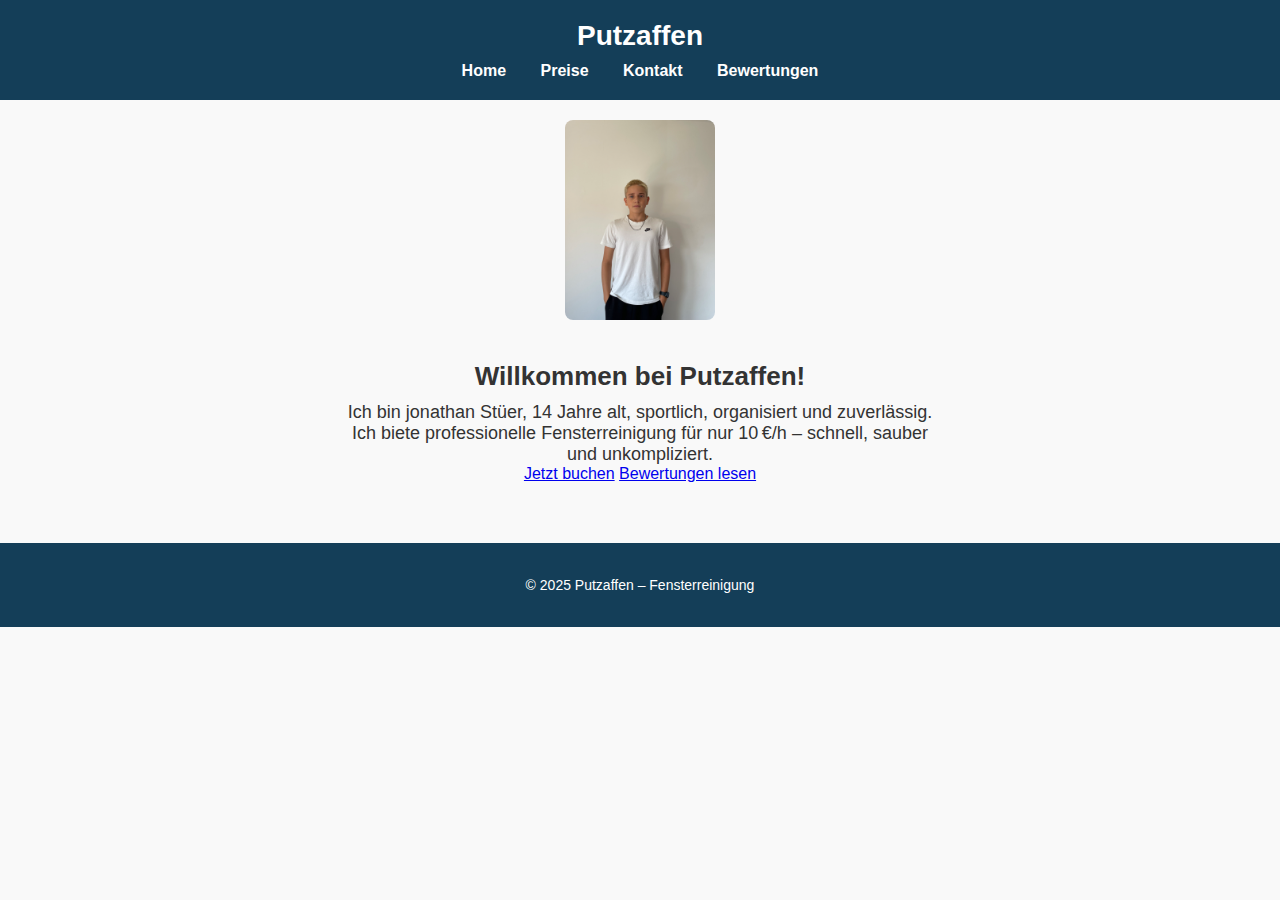
<file: Index.html>
<!DOCTYPE html>
<html lang="de">
<head>
  <meta charset="UTF-8">
  <meta name="viewport" content="width=device-width, initial-scale=1.0">
  <title>Putzaffen – Fensterreinigung</title>
  <link rel="stylesheet" href="style.css">
</head>
<body>
  <header>
    <h1>Putzaffen</h1>
    <nav>
      <a href="#">Home</a>
      <a href="#">Preise</a>
      <a href="#">Kontakt</a>
      <a href="#">Bewertungen</a>
    </nav>
  </header>

  <main>
    <section class="intro">
      <img src="IMG_2532.jpeg" alt="Profilbild" class="profilbild">
      <h2>Willkommen bei Putzaffen!</h2>
      <p>Ich bin jonathan Stüer, 14 Jahre alt, sportlich, organisiert und zuverlässig. Ich biete professionelle Fensterreinigung für nur 10 €/h – schnell, sauber und unkompliziert.</p>
      <div class="buttons">
        <a href="#kontakt" class="btn">Jetzt buchen</a>
        <a href="#bewertungen" class="btn secondary">Bewertungen lesen</a>
      </div>
    </section>
  </main>

  <footer>
    <p>&copy; 2025 Putzaffen – Fensterreinigung</p>
  </footer>
</body>
</html>
</file>
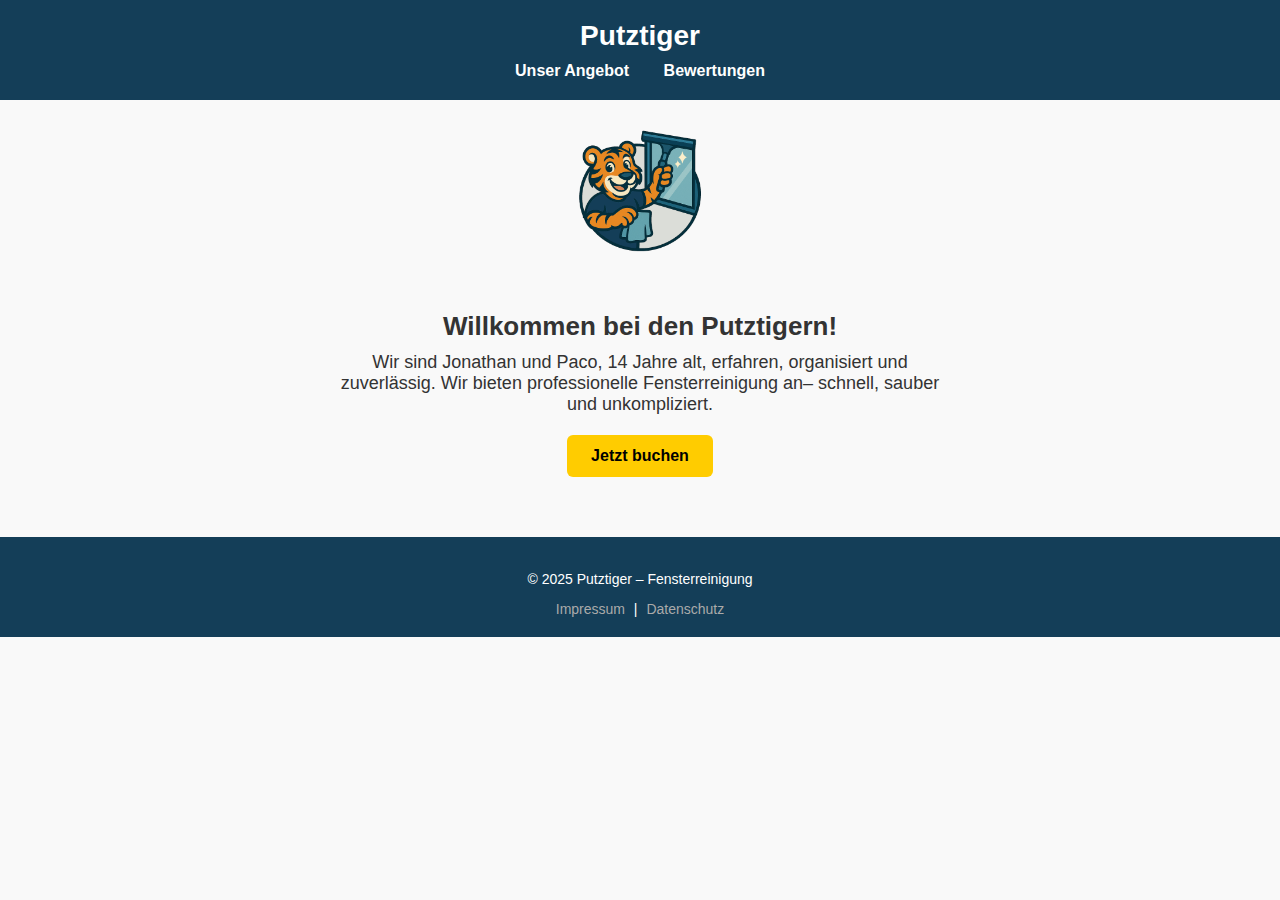
<file: index.html>
<!DOCTYPE html>
<html lang="de">
<head>
  <meta charset="UTF-8">
  <meta name="viewport" content="width=device-width, initial-scale=1.0">
  <title>Putztiger – Fensterreinigung</title>
  <link rel="stylesheet" href="style.css">
</head>
<body>
  <header>
    <h1>Putztiger</h1>
    <nav>
      <a href="abos.html">Unser Angebot</a>
      <a href="bewertungen.html">Bewertungen</a>
    </nav>
  </header>

  <main>
    <section class="intro">
      <img src="logo 3 t-shirt dunkel.png" alt="Profilbild" class="profilbild">
      <h2>Willkommen bei den Putztigern!</h2>
      <p>Wir sind Jonathan und Paco, 14 Jahre alt, erfahren, organisiert und zuverlässig. Wir bieten professionelle Fensterreinigung an– schnell, sauber und unkompliziert.</p>
<div class="buttons">
  <a href="https://forms.gle/LVFC7yaAt1bxMyeVA" target="_blank" class="buchung-button">Jetzt buchen</a>
</div>
    </section>
  </main>

<footer>
  <p>&copy; 2025 Putztiger – Fensterreinigung</p>
  <div class="footer-links">
    <a href="impressum.html">Impressum</a> |
    <a href="datenschutz.html">Datenschutz</a>
  </div>
</footer>
</body>
</html>
</file>
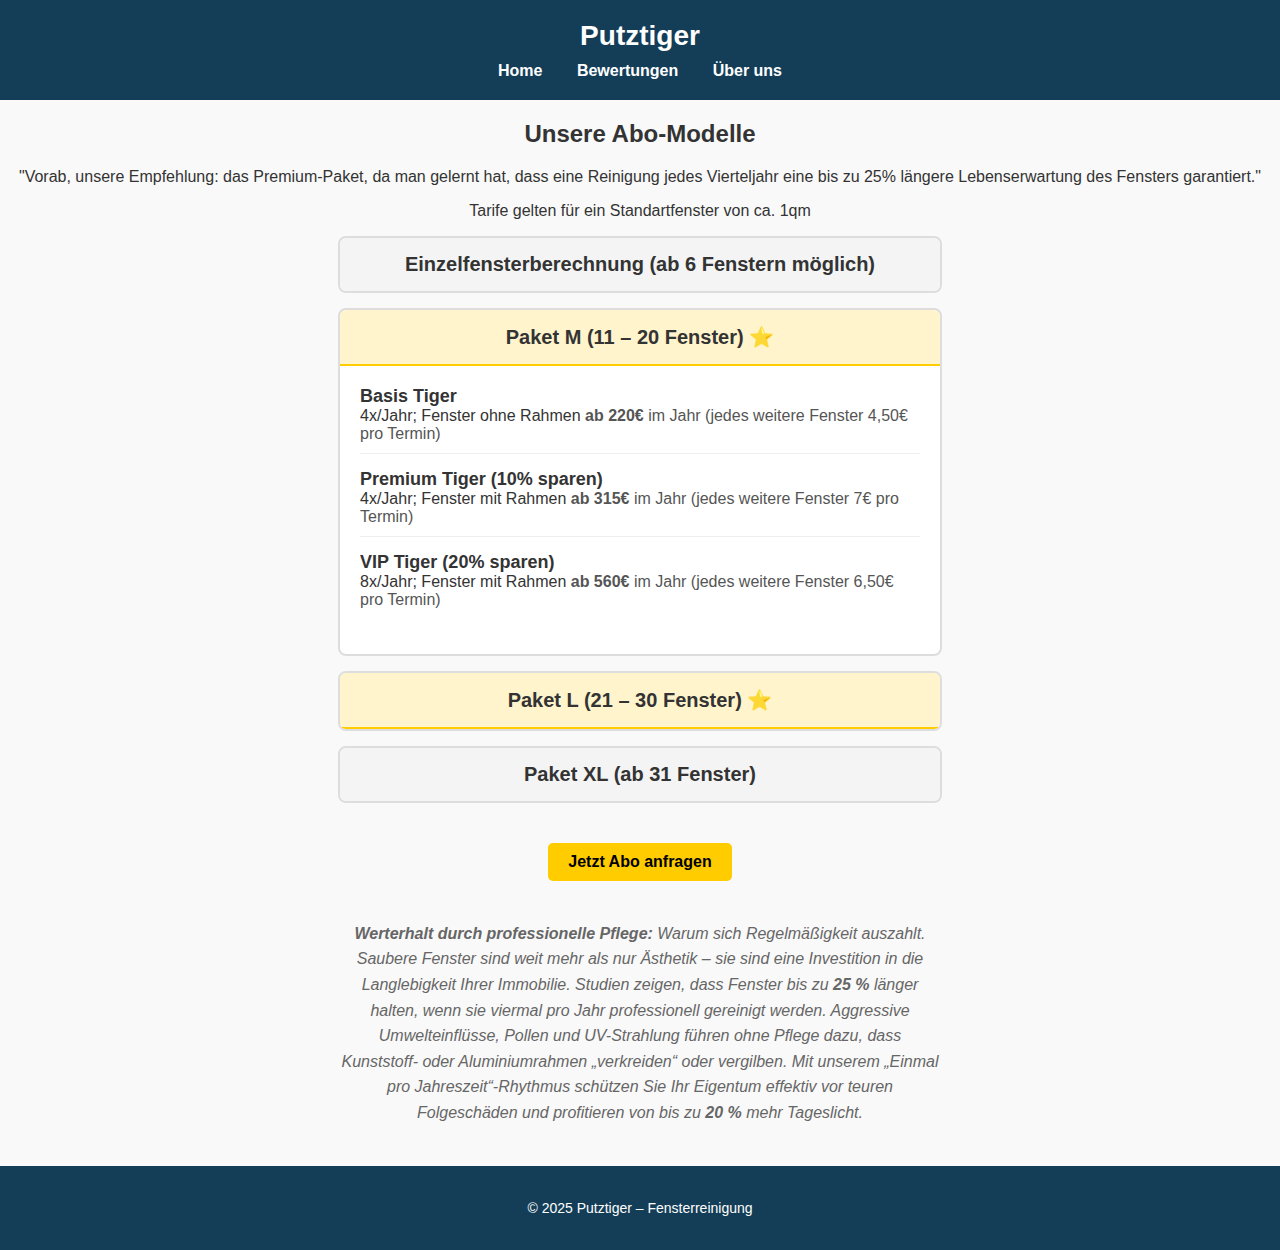
<file: abos.html>
<!DOCTYPE html>
<html lang="de">
<head>
  <meta charset="UTF-8">
  <meta name="viewport" content="width=device-width, initial-scale=1.0">
  <title>Mein Angebot – Putztiger</title>
  <link rel="stylesheet" href="style.css">

  <style>
    /* Spezielles Styling für die Abo-Klappen */
    details {
      max-width: 600px;
      margin: 15px auto;
      background: #fff;
      border: 2px solid #ddd;
      border-radius: 8px;
      overflow: hidden;
      transition: all 0.3s ease;
    }

    summary {
      padding: 15px;
      font-size: 20px;
      font-weight: bold;
      cursor: pointer;
      list-style: none;
      background-color: #f4f4f4;
    }

    /* Hervorhebung für M und L Pakete */
    .highlight summary {
      background-color: #fff4cc;
      border-bottom: 2px solid #ffcc00;
    }

    summary:hover {
      background-color: #ffcc00;
      color: black;
    }

    .abo-content {
      padding: 20px;
      text-align: left;
    }

    .abo-item {
      margin-bottom: 15px;
      border-bottom: 1px solid #eee;
      padding-bottom: 10px;
    }

    .abo-item:last-child { border-bottom: none; }

    .abo-name {
      font-weight: bold;
      font-size: 18px;
      display: block;
    }

    .abo-price {
      font-family: 'Segoe UI', Tahoma, Geneva, Verdana, sans-serif;
      font-size: 16px;
      color: #555;
    }

    .info-text {
      max-width: 600px;
      margin: 40px auto 20px auto;
      font-style: italic;
      color: #666;
      line-height: 1.6;
    }

    .buttons {
      text-align: center;
      margin: 20px 0;
    }

    .buchung-button {
      display: inline-block;
      padding: 10px 20px;
      background-color: #ffcc00;
      color: black;
      font-weight: bold;
      text-decoration: none;
      border-radius: 5px;
    }

    .buchung-button:hover {
      background-color: #e6b800;
    }
  </style>
</head>
<body>

  <header>
    <h1>Putztiger</h1>
    <nav>
      <a href="index.html">Home</a>
      <a href="bewertungen.html">Bewertungen</a>
      <a href="übermich.html">Über uns</a>
    </nav>
  </header>

  <main>
    <h2>Unsere Abo-Modelle</h2>
    <p>"Vorab, unsere Empfehlung: das Premium-Paket, da man gelernt hat, dass eine Reinigung jedes Vierteljahr eine bis zu 25% längere Lebenserwartung des Fensters garantiert."</p>

    <p>Tarife gelten für ein Standartfenster von ca. 1qm</p>
    
    <details>
      <summary>Einzelfensterberechnung (ab 6 Fenstern möglich)</summary>
      <div class="abo-content">
        <div class="abo-item">
          <span class="abo-name">Fenster ohne Rahmen</span>
          <span class="abo-price">5€/Fenster</span>
        </div>
        <div class="abo-item">
          <span class="abo-name">Fenster mit Rahmen</span>
          <span class="abo-price">8€/Fenster</span>
        </div>
      </div>
    </details>

    <details class="highlight" open>
      <summary>Paket M (11 – 20 Fenster) ⭐</summary>
      <div class="abo-content">
        <div class="abo-item">
          <span class="abo-name">Basis Tiger</span> 4x/Jahr; Fenster ohne Rahmen
          <span class="abo-price"><strong>ab 220€</strong> im Jahr (jedes weitere Fenster 4,50€ pro Termin)</span>
        </div>
        <div class="abo-item">
          <span class="abo-name">Premium Tiger (10% sparen)</span> 4x/Jahr; Fenster mit Rahmen
          <span class="abo-price"><strong>ab 315€</strong> im Jahr (jedes weitere Fenster 7€ pro Termin)</span>
        </div>
        <div class="abo-item">
          <span class="abo-name">VIP Tiger (20% sparen)</span> 8x/Jahr; Fenster mit Rahmen
          <span class="abo-price"><strong>ab 560€</strong> im Jahr (jedes weitere Fenster 6,50€ pro Termin)</span>
        </div>
      </div>
    </details>

    <details class="highlight">
      <summary>Paket L (21 – 30 Fenster) ⭐</summary>
      <div class="abo-content">
        <div class="abo-item">
          <span class="abo-name">Basis Tiger</span> 4x/Jahr; Fenster ohne Rahmen
          <span class="abo-price"><strong>ab 420€</strong> im Jahr (jedes weitere Fenster 4,50€ pro Termin)</span>
        </div>
        <div class="abo-item">
          <span class="abo-name">Premium Tiger (10% sparen)</span> 4x/Jahr; Fenster mit Rahmen
          <span class="abo-price"><strong>ab 600€</strong> im Jahr (jedes weitere Fenster 7€ pro Termin)</span>
        </div>
        <div class="abo-item">
          <span class="abo-name">VIP Tiger (20% sparen)</span> 8x/Jahr; Fenster mit Rahmen
          <span class="abo-price"><strong>ab 1075€</strong> im Jahr (jedes weitere Fenster 6,50€ pro Termin)</span>
        </div>
      </div>
    </details>

    <details>
      <summary>Paket XL (ab 31 Fenster)</summary>
      <div class="abo-content">
        <div class="abo-item">
          <span class="abo-name">Basis Tiger</span> 4x/Jahr; Fenster ohne Rahmen
          <span class="abo-price"><strong>ab 620€</strong> im Jahr (jedes weitere Fenster 4,50€ pro Termin)</span>
        </div>
        <div class="abo-item">
          <span class="abo-name">Premium Tiger (10% sparen)</span> 4x/Jahr; Fenster mit Rahmen
          <span class="abo-price"><strong>ab 900€</strong> im Jahr (jedes weitere Fenster 7€ pro Termin)</span>
        </div>
        <div class="abo-item">
          <span class="abo-name">VIP Tiger (20% sparen)</span> 8x/Jahr; Fenster mit Rahmen
          <span class="abo-price"><strong>ab 1800€</strong> im Jahr (jedes weitere Fenster 7€ pro Termin)</span>
        </div>
      </div>
    </details>

    <div class="buttons">
      <a href="https://forms.gle/LVFC7yaAt1bxMyeVA" target="_blank" class="buchung-button">Jetzt Abo anfragen</a>
    </div>

    <div class="info-text">
      <p><strong>Werterhalt durch professionelle Pflege:</strong> Warum sich Regelmäßigkeit auszahlt.
      Saubere Fenster sind weit mehr als nur Ästhetik – sie sind eine Investition in die Langlebigkeit Ihrer Immobilie. Studien zeigen, dass Fenster bis zu <strong>25 %</strong> länger halten, wenn sie viermal pro Jahr professionell gereinigt werden. Aggressive Umwelteinflüsse, Pollen und UV-Strahlung führen ohne Pflege dazu, dass Kunststoff- oder Aluminiumrahmen „verkreiden“ oder vergilben. Mit unserem „Einmal pro Jahreszeit“-Rhythmus schützen Sie Ihr Eigentum effektiv vor teuren Folgeschäden und profitieren von bis zu <strong>20 %</strong> mehr Tageslicht.</p>
    </div>
  </main>

  <footer>
    <p>&copy; 2025 Putztiger – Fensterreinigung</p>
  </footer>

</body>
</html>
</file>
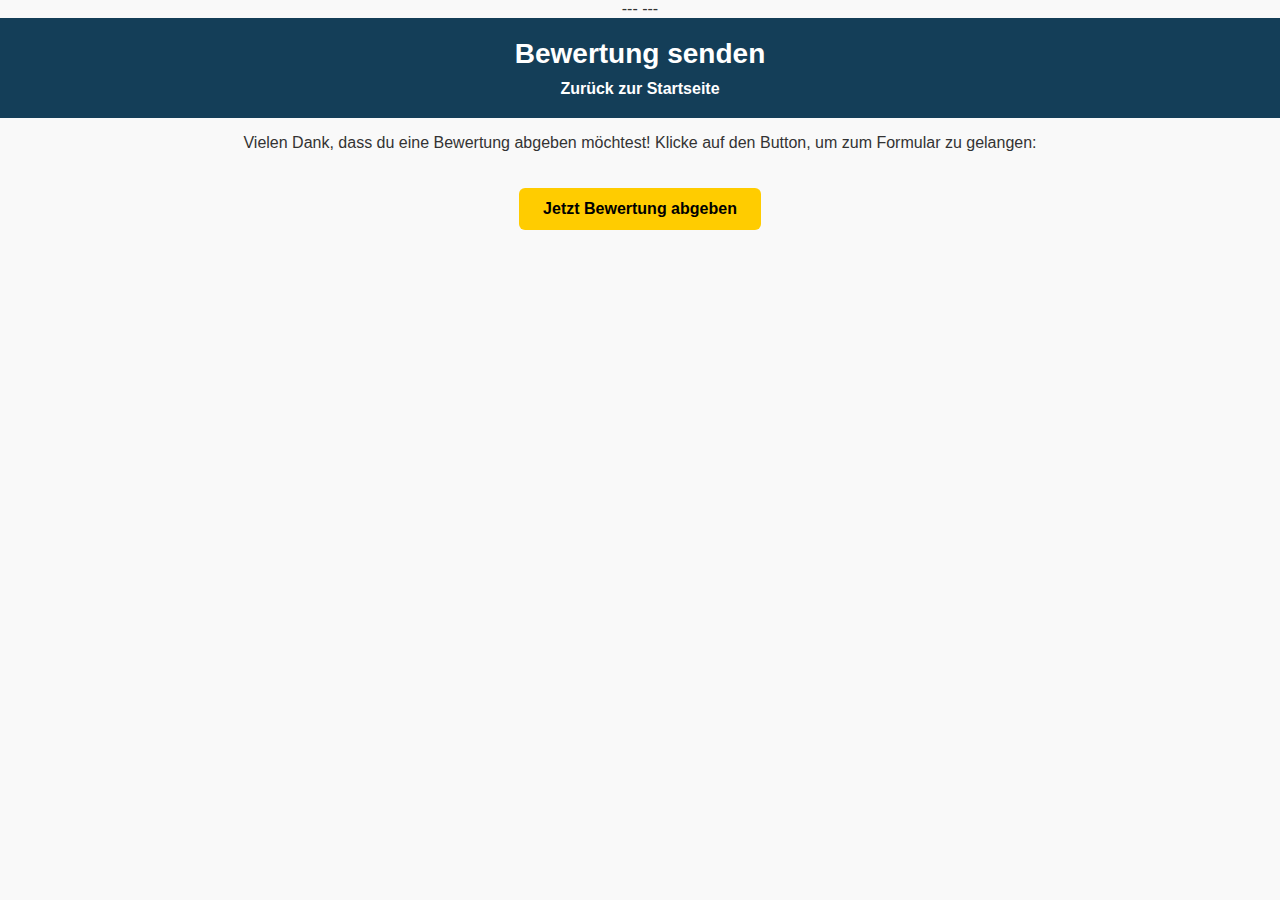
<file: bewertung-senden.html>
---
---

<!DOCTYPE html>
<html lang="de">
<head>
    <meta charset="UTF-8">
    <meta name="viewport" content="width=device-width, initial-scale=1.0">
    <title>Bewertung senden</title>
    <link rel="stylesheet" href="style.css">
</head>
<body>
    <header>
        <h1>Bewertung senden</h1>
        <!-- Link zurück zur Startseite -->
        <nav>
            <a href="index.html">Zurück zur Startseite</a>
        </nav>
    </header>

    <main>
        <p>Vielen Dank, dass du eine Bewertung abgeben möchtest! Klicke auf den Button, um zum Formular zu gelangen:</p>
        <a href="https://forms.gle/R2mBdEj4imMm43By5" target="_blank" class="buchung-button">Jetzt Bewertung abgeben</a>
    </main>
</body>
</html>
</file>
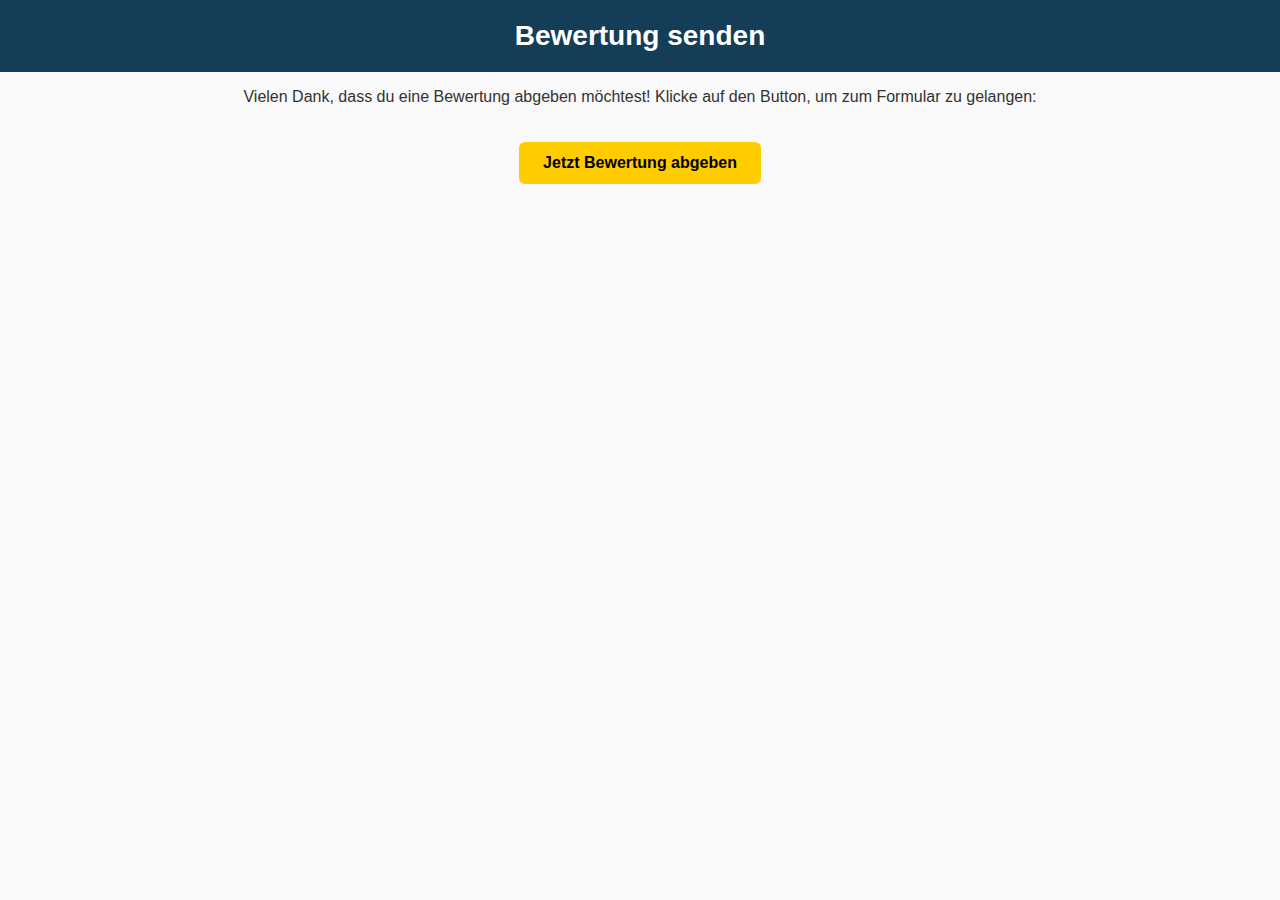
<file: bewertungen-erstellen.html>
<!DOCTYPE html>
<html lang="de">
<head>
    <meta charset="UTF-8">
    <meta name="viewport" content="width=device-width, initial-scale=1.0">
    <title>Bewertung senden</title>
    <link rel="stylesheet" href="style.css">
</head>
<body>
    <header>
        <h1>Bewertung senden</h1>
    </header>

    <main>
        <p>Vielen Dank, dass du eine Bewertung abgeben möchtest! Klicke auf den Button, um zum Formular zu gelangen:</p>
        <a href="https://forms.gle/R2mBdEj4imMm43By5" target="_blank" class="buchung-button">Jetzt Bewertung abgeben</a>
    </main>
</body>
</html>
</file>
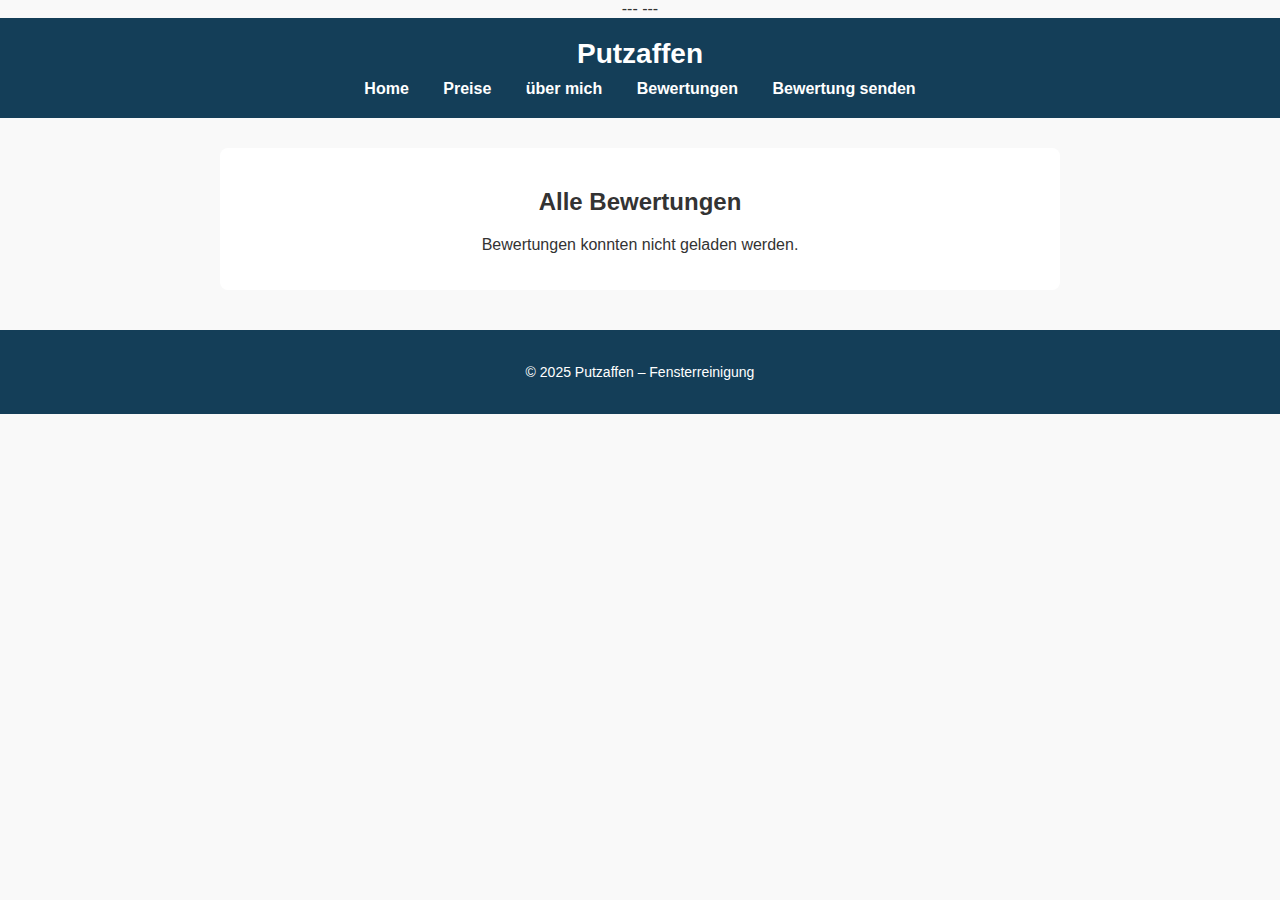
<file: bewertungen.html>
---
---

<!DOCTYPE html>
<html lang="de">
<head>
  <meta charset="UTF-8">
  <meta name="viewport" content="width=device-width, initial-scale=1.0">
  <title>Putzaffen – Bewertungen</title>
  <link rel="stylesheet" href="style.css">
</head>
<body>
  <header>
    <h1>Putzaffen</h1>
    <nav>
      <a href="index.html">Home</a>
      <a href="preise.html">Preise</a>
      <a href="übermich.html">über mich</a>
      <a href="bewertungen.html">Bewertungen</a>
      <a href="bewertung-senden.html">Bewertung senden</a>
    </nav>
  </header>

  <main>
    <section class="section-box">
      <h2>Alle Bewertungen</h2>
      <div id="reviews"></div>
    </section>
  </main>

  <footer>
    <p>&copy; 2025 Putzaffen – Fensterreinigung</p>
  </footer>

<script>
const webAppUrl = "https://script.google.com/macros/s/AKfycbwY4Jiz3l8DkfxLvltZ3J01iTrXpg6i4mlDXB4NIrnFjDrnXKyHTfaOO2zTLxWM0HChoA/exec";

async function loadReviews() {
  try {
    const response = await fetch(webAppUrl);
    if (!response.ok) throw new Error("Netzwerk-Fehler: " + response.status);

    const reviews = await response.json();

    const container = document.getElementById("reviews");
    container.innerHTML = "";

    if (reviews.length === 0) {
      container.innerHTML = "<p>Noch keine Bewertungen vorhanden.</p>";
      return;
    }

    reviews.forEach(r => {
      const stars = parseInt(r.stars) || 0; // in Zahl umwandeln
      const div = document.createElement("div");
      div.classList.add("single-review");
      div.innerHTML = `
        <h4>${r.name} – ${"⭐".repeat(stars)}</h4>
        <p>${r.opinion}</p>
      `;
      container.appendChild(div);
    });

  } catch (err) {
    console.error("Fehler beim Laden:", err);
    document.getElementById("reviews").innerHTML = "<p>Bewertungen konnten nicht geladen werden.</p>";
  }
}

loadReviews();
</script>
</body>
</html>
</file>
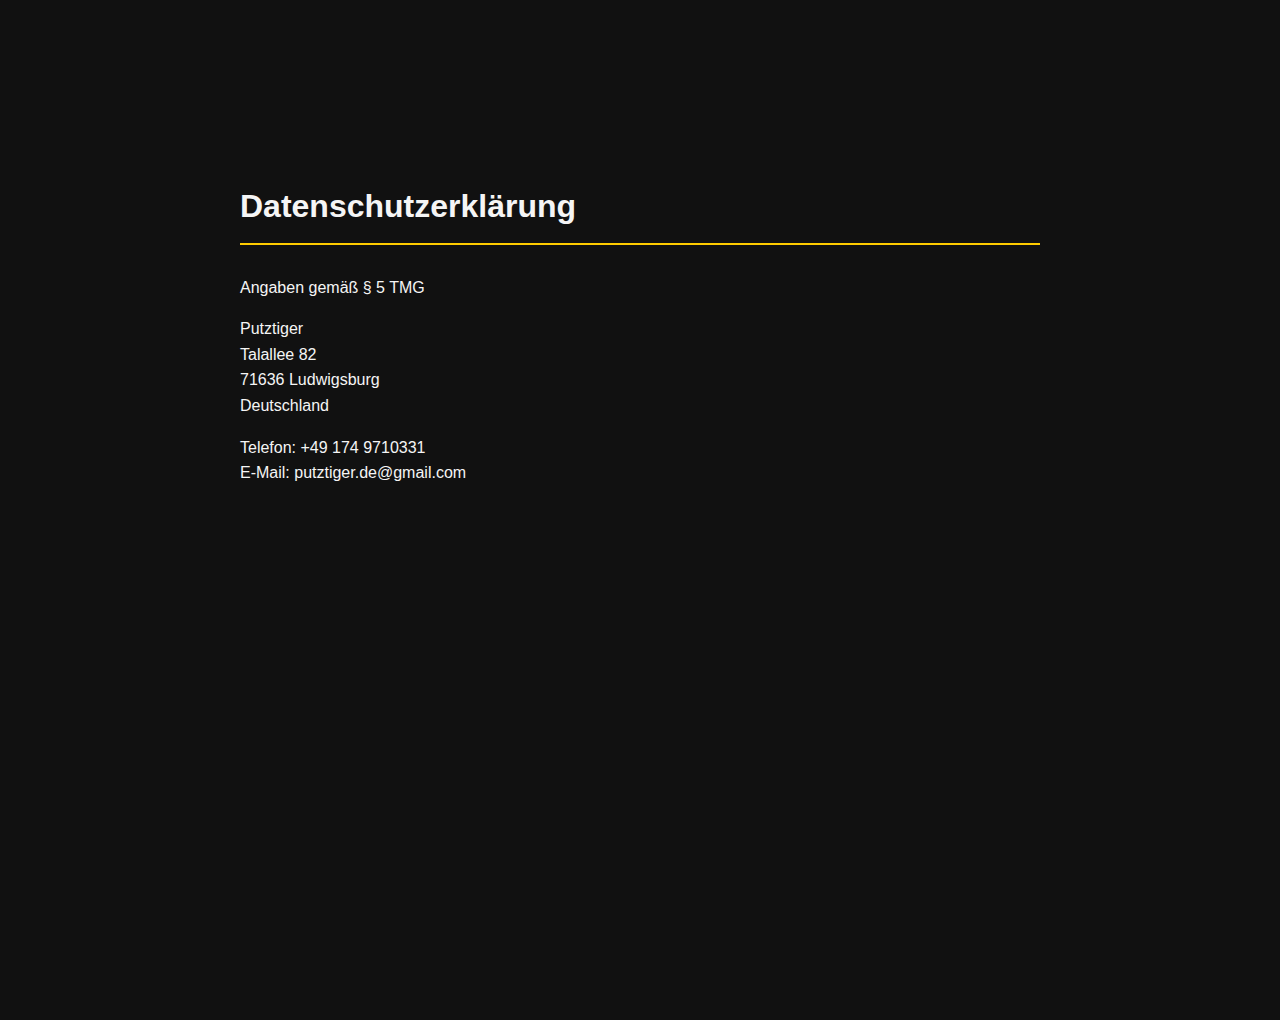
<file: datenschutz.html>
<!DOCTYPE html>
<html lang="de">
<head>
  <meta charset="UTF-8">
  <title>Impressum | Putztiger</title>
  <meta name="viewport" content="width=device-width, initial-scale=1.0">
  <link rel="stylesheet" href="style.css">
</head>

<body class="legal-page">

  <div class="legal-container">
    <h1>Datenschutzerklärung</h1>

    <p>
      Angaben gemäß § 5 TMG
    </p>

    <p>
      Putztiger<br>
      Talallee 82<br>
      71636 Ludwigsburg<br>
      Deutschland
    </p>

    <p>
      Telefon: +49 174 9710331<br>
      E-Mail: putztiger.de@gmail.com
    </p>

  </div>

</body>
</html>
</file>
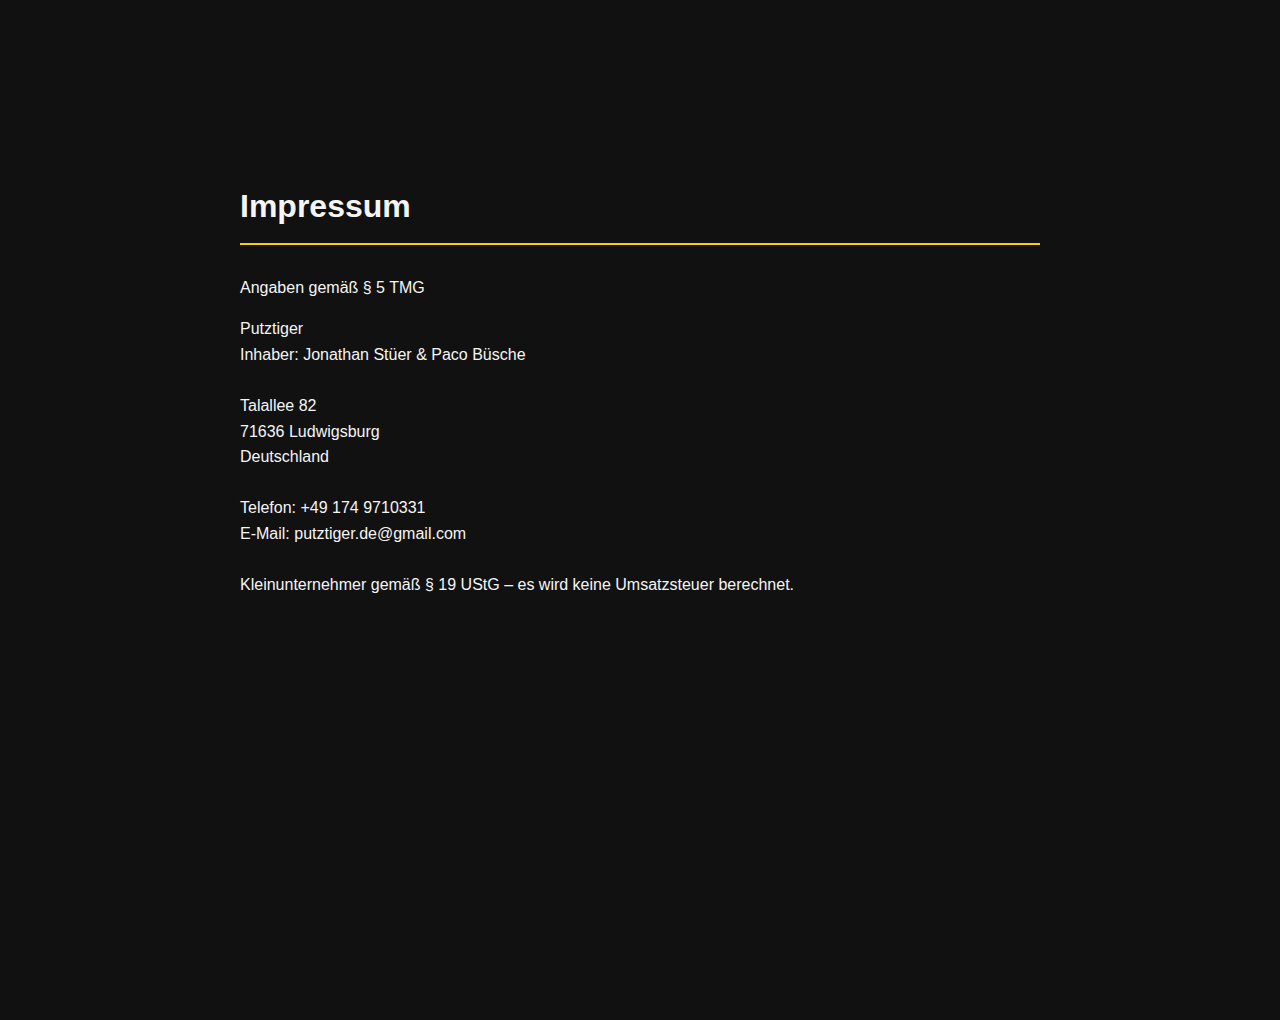
<file: impressum.html>
<!DOCTYPE html>
<html lang="de">
<head>
  <meta charset="UTF-8">
  <title>Impressum | Putztiger</title>
  <meta name="viewport" content="width=device-width, initial-scale=1.0">
  <link rel="stylesheet" href="style.css">
</head>

<body class="legal-page">

  <div class="legal-container">
    <h1>Impressum</h1>

    <p>Angaben gemäß § 5 TMG</p>

    <p>
      Putztiger<br>
      Inhaber: Jonathan Stüer & Paco Büsche<br><br>

      Talallee 82<br>
      71636 Ludwigsburg<br>
      Deutschland<br><br>

      Telefon: +49 174 9710331<br>
      E-Mail: putztiger.de@gmail.com<br><br>

      Kleinunternehmer gemäß § 19 UStG – es wird keine Umsatzsteuer berechnet.
    </p>

  </div>

</body>
</html>
</file>
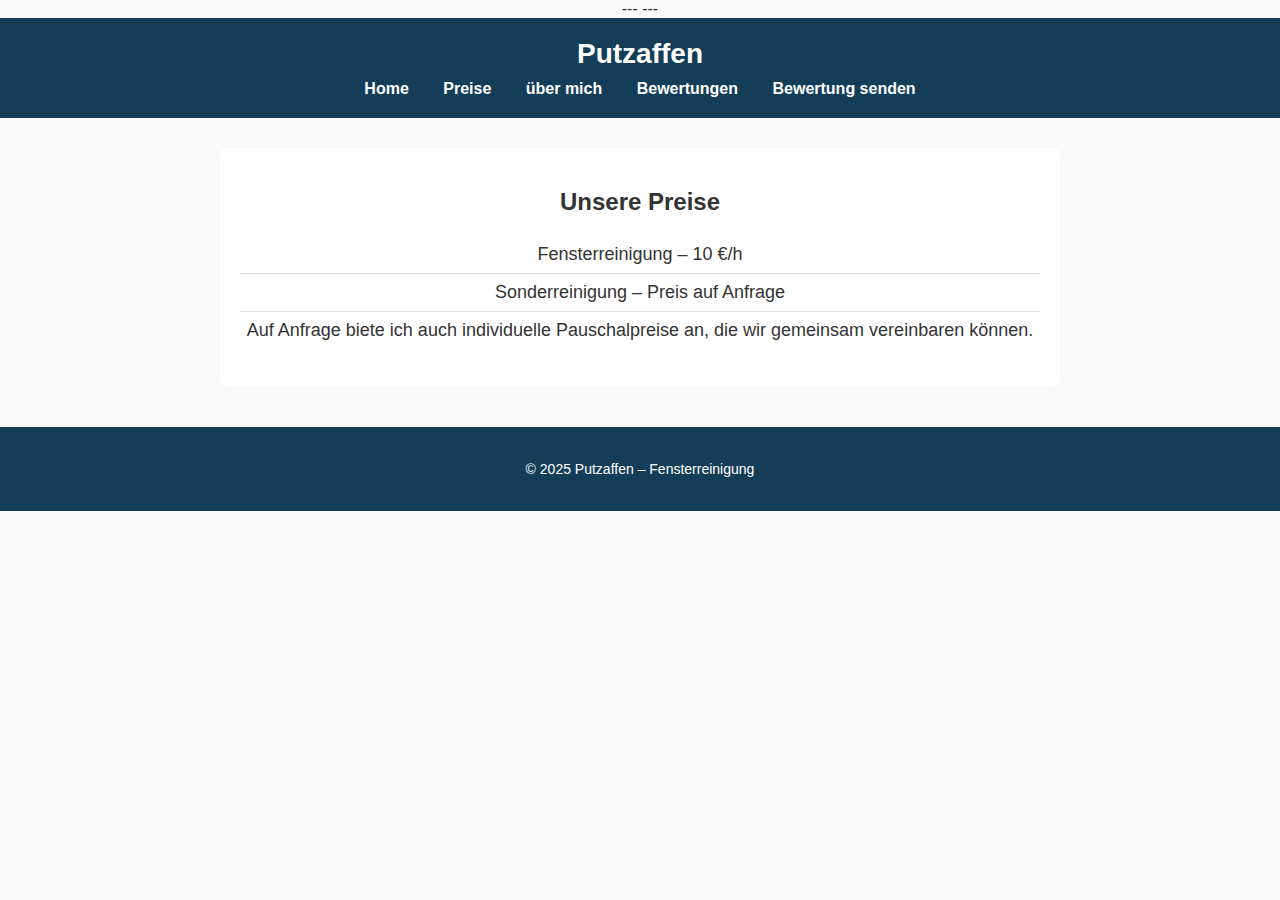
<file: preise.html>
---
---

<!DOCTYPE html>
<html lang="de">
<head>
  <meta charset="UTF-8">
  <meta name="viewport" content="width=device-width, initial-scale=1.0">
  <title>Preise – Putzaffen</title>
  <link rel="stylesheet" href="style.css">
</head>
<body>
  <header>
    <h1>Putzaffen</h1>
    <nav>
      <a href="index.html">Home</a>
      <a href="preise.html">Preise</a>
      <a href="übermich.html">über mich</a>
      <a href="bewertungen.html">Bewertungen</a>
      <a href="bewertung-senden.html">Bewertung senden</a>
    </nav>
  </header>

  <main>
    <section class="section-box">
      <h2>Unsere Preise</h2>
      <ul class="prices-list">
        <li>Fensterreinigung – 10 €/h</li>
        <li>Sonderreinigung – Preis auf Anfrage</li>
        <li>Auf Anfrage biete ich auch individuelle Pauschalpreise an, die wir gemeinsam vereinbaren können.</li>
      </ul>
    </section>
  </main>

  <footer>
    <p>&copy; 2025 Putzaffen – Fensterreinigung</p>
  </footer>
</body>
</html>
</file>
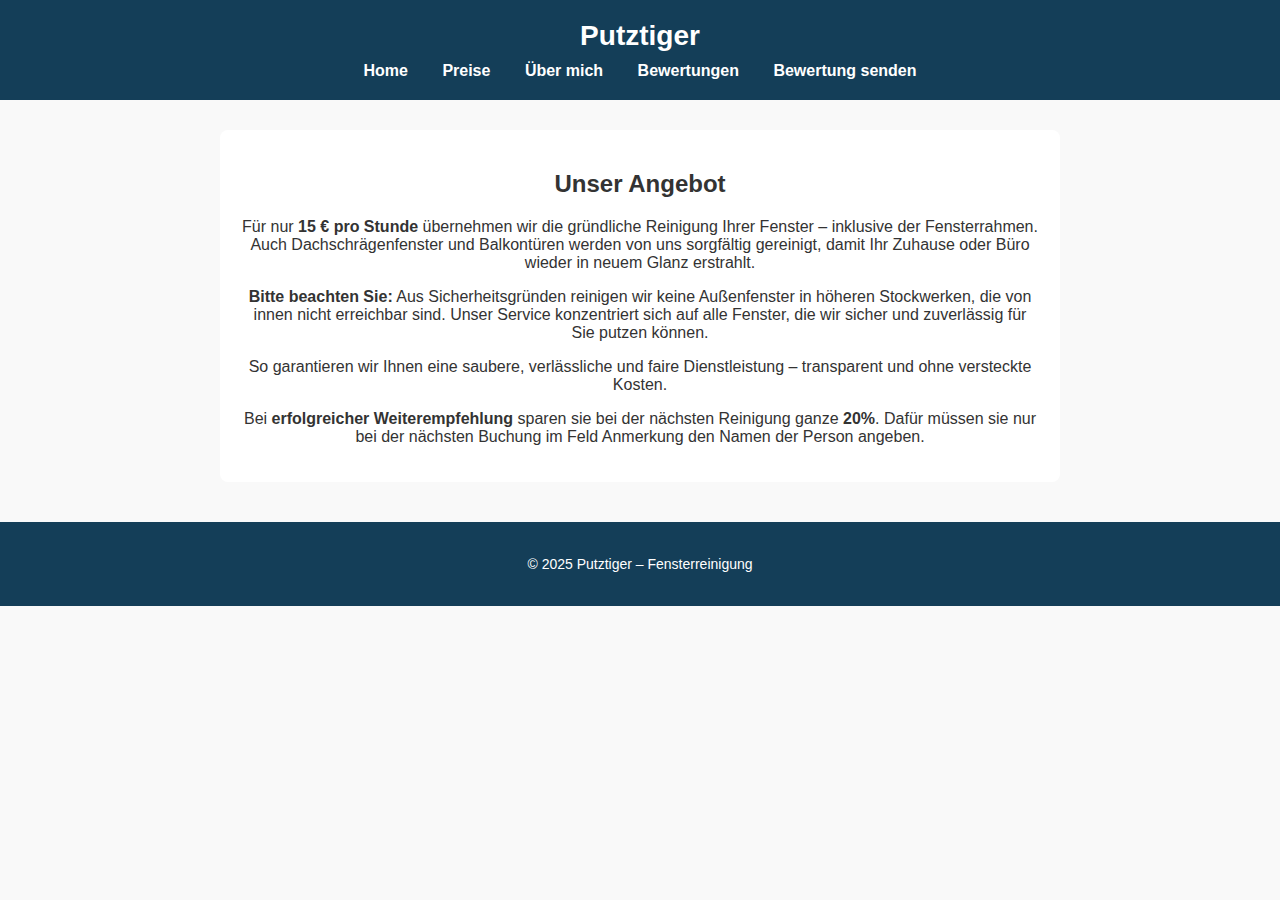
<file: unser-angebot.html>
<!DOCTYPE html>
<html lang="de">
<head>
  <meta charset="UTF-8">
  <meta name="viewport" content="width=device-width, initial-scale=1.0">
  <title>Unser Angebot – Putztiger</title>
  <link rel="stylesheet" href="style.css">
</head>
<body>
  <header>
    <h1>Putztiger</h1>
    <nav>
      <a href="index.html">Home</a>
      <a href="preise.html">Preise</a>
      <a href="übermich.html">Über mich</a>
      <a href="bewertungen.html">Bewertungen</a>
      <a href="bewertung-senden.html">Bewertung senden</a>
    </nav>
  </header>

  <main>
    <section class="section-box">
      <h2>Unser Angebot</h2>
      <p>Für nur <strong>15 € pro Stunde</strong> übernehmen wir die gründliche Reinigung Ihrer Fenster – inklusive der Fensterrahmen.  
      Auch Dachschrägenfenster und Balkontüren werden von uns sorgfältig gereinigt, damit Ihr Zuhause oder Büro wieder in neuem Glanz erstrahlt.</p>

      <p><strong>Bitte beachten Sie:</strong> Aus Sicherheitsgründen reinigen wir keine Außenfenster in höheren Stockwerken, die von innen nicht erreichbar sind.  
      Unser Service konzentriert sich auf alle Fenster, die wir sicher und zuverlässig für Sie putzen können.</p>

      <p>So garantieren wir Ihnen eine saubere, verlässliche und faire Dienstleistung – transparent und ohne versteckte Kosten.</p>
      
      <p>Bei <strong>erfolgreicher Weiterempfehlung</strong> sparen sie bei der nächsten Reinigung ganze <strong>20%</strong>. 
        Dafür müssen sie nur bei der nächsten Buchung im Feld Anmerkung den Namen der Person angeben.
    </section>
  </main>

  <footer>
    <p>&copy; 2025 Putztiger – Fensterreinigung</p>
  </footer>
</body>
</html>
</file>
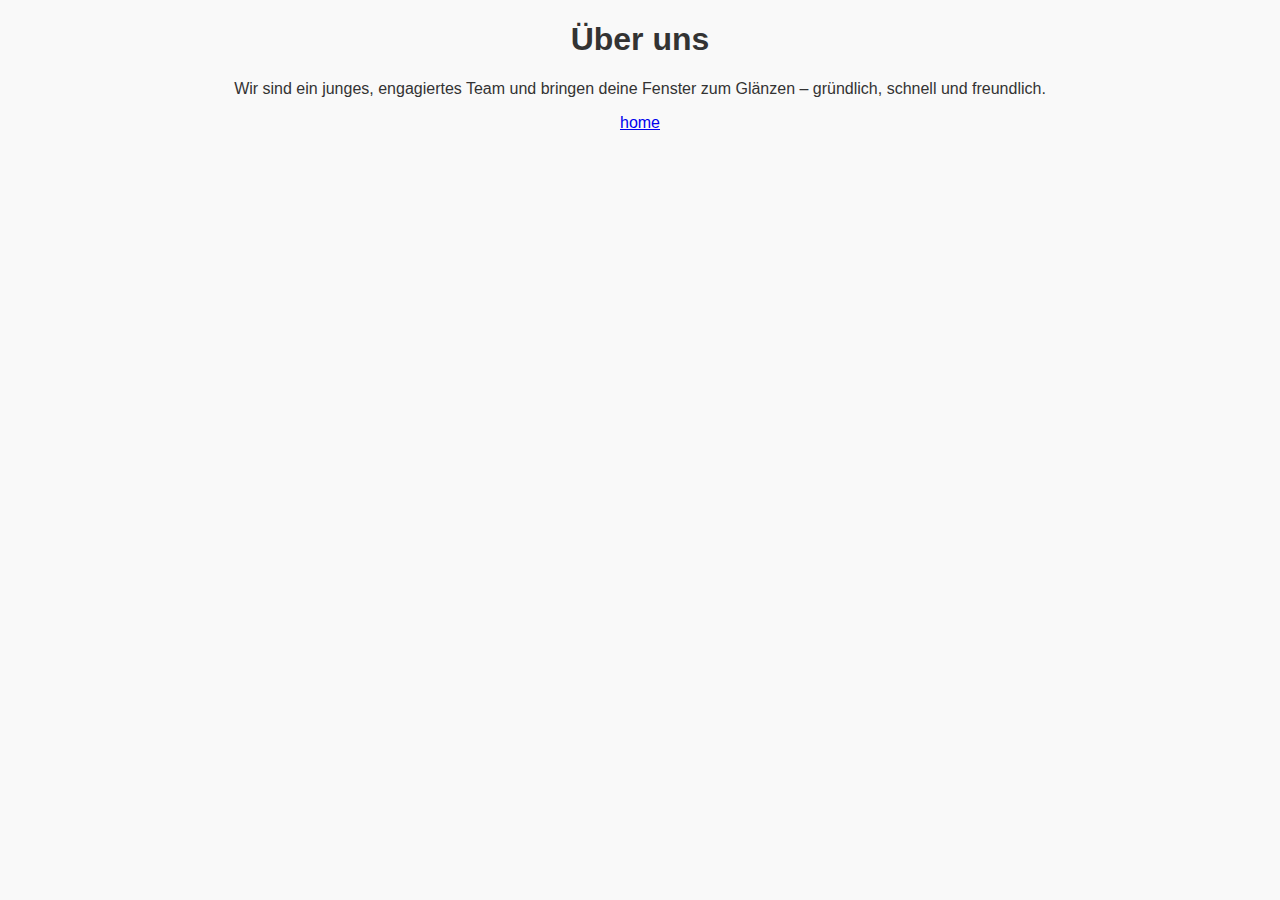
<file: über uns.html>
<!DOCTYPE html>
<html lang="de">
<head>
  <meta charset="UTF-8">
  <title>Über uns – Putzaffen</title>
  <link rel="stylesheet" href="style.css">
</head>
<body>
  <h1>Über uns</h1>
  <p>Wir sind ein junges, engagiertes Team und bringen deine Fenster zum Glänzen – gründlich, schnell und freundlich.</p>
  <a href="index.html">home</a>
</body>
</html>
</file>
<file: style.css>
/* ============================= */
/* GRUNDLAYOUT */
/* ============================= */

body {
  font-family: Arial, sans-serif;
  margin: 0;
  padding: 0;
  background: #f9f9f9;
  color: #333;
  text-align: center;
}

/* ============================= */
/* HEADER */
/* ============================= */

header {
  background-color: #143E58;
  color: white;
  padding: 20px 0;
}

header h1 {
  margin: 0;
  font-size: 28px;
}

nav {
  margin-top: 10px;
}

nav a {
  color: #fff;
  margin: 0 15px;
  text-decoration: none;
  font-weight: bold;
}

nav a:hover {
  color: #ffcc00;
}

/* ============================= */
/* STARTSEITE */
/* ============================= */

.intro {
  padding: 20px;
}

.intro img {
  width: 150px;
  border-radius: 8px;
  margin-bottom: 15px;
}

.intro h2 {
  font-size: 26px;
  margin-bottom: 10px;
}

.intro p {
  font-size: 18px;
  max-width: 600px;
  margin: 0 auto;
}

/* ============================= */
/* INHALTSBOXEN */
/* ============================= */

.section-box {
  max-width: 800px;
  margin: 30px auto;
  background: #fff;
  padding: 20px;
  border-radius: 8px;
  text-align: center;
}

/* ============================= */
/* PREISLISTE */
/* ============================= */

.prices-list {
  list-style: none;
  padding: 0;
  font-size: 18px;
}

.prices-list li {
  padding: 8px 0;
  border-bottom: 1px solid #ddd;
}

.prices-list li:last-child {
  border-bottom: none;
}

/* ============================= */
/* BUCHUNGSBUTTON */
/* ============================= */

.buchung-button {
  display: inline-block;
  background-color: #ffcc00;
  color: black;
  padding: 12px 24px;
  font-size: 16px;
  font-weight: bold;
  text-decoration: none;
  border-radius: 6px;
  margin-top: 20px;
  transition: background 0.3s ease;
}

.buchung-button:hover {
  background-color: #e6b800;
}

/* ============================= */
/* BEWERTUNGEN */
/* ============================= */

.review-box {
  background: #f9f9f9;
  padding: 20px;
  border-radius: 8px;
  max-width: 500px;
  margin: 20px auto;
  box-shadow: 0 2px 8px rgba(0,0,0,0.1);
}

.review-box input,
.review-box select,
.review-box textarea {
  width: 100%;
  padding: 10px;
  margin: 6px 0;
  border: 1px solid #ccc;
  border-radius: 5px;
}

.review-box button {
  width: 100%;
  padding: 10px;
  background: #222;
  color: #fff;
  border: none;
  border-radius: 5px;
  cursor: pointer;
}

.review-box button:hover {
  background: #444;
}

.single-review {
  background: #fff;
  border: 1px solid #ddd;
  padding: 10px;
  margin-top: 10px;
  border-radius: 5px;
}

/* ============================= */
/* FOOTER (EINMAL, SAUBER) */
/* ============================= */

footer {
  background-color: #143E58;
  color: white;
  padding: 20px 0;
  margin-top: 40px;
  font-size: 14px;
}

footer a {
  color: #aaa;
  text-decoration: none;
  margin: 0 5px;
}

footer a:hover {
  color: #ffcc00;
}

/* ============================= */
/* LEGAL PAGES (Impressum & Datenschutz) */
/* ============================= */

.legal-page {
  background-color: #111;
  color: #f5f5f5;
  min-height: 100vh;
}

.legal-container {
  max-width: 800px;
  margin: 120px auto;
  padding: 40px;
  line-height: 1.6;
  text-align: left;
}

.legal-container h1 {
  font-size: 32px;
  margin-bottom: 30px;
  border-bottom: 2px solid #ffcc00;
  padding-bottom: 10px;
}
</file>
